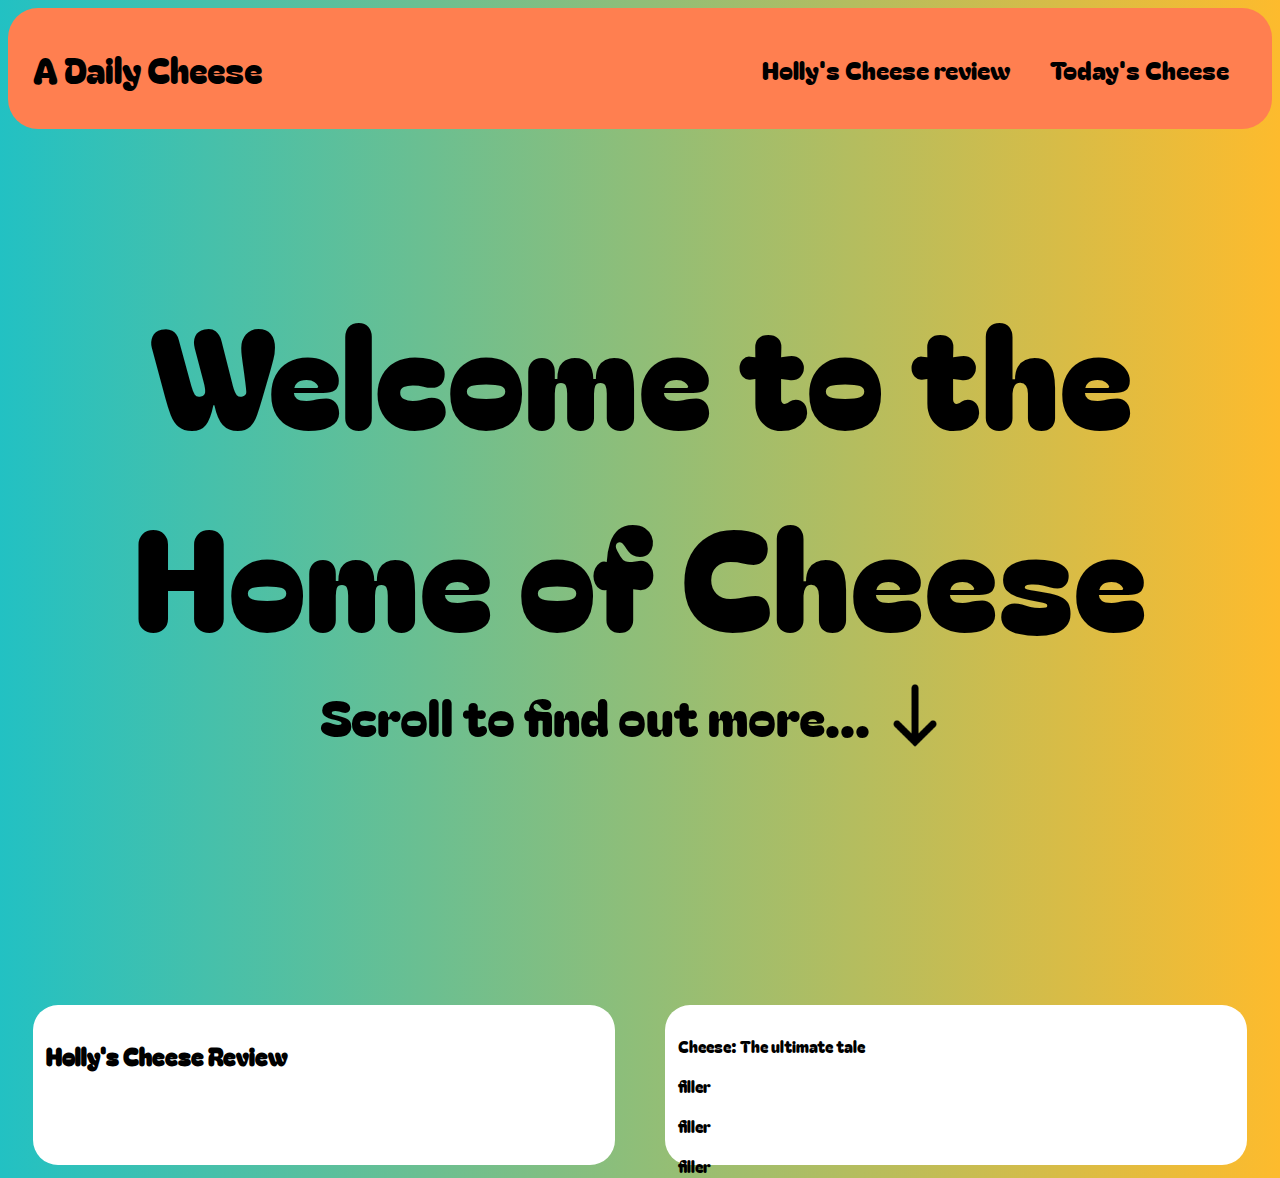
<file: index.html>
<!DOCTYPE html>
<head>
    <meta charset="UTF-8">
    <title>A Daily Cheese</title>

    <!-- Reference script and stylesheet -->
    <script src="script.js"></script>
    <link rel="stylesheet" href="mainstyle.css">

    <!-- Font import -->
    <link rel="preconnect" href="https://fonts.googleapis.com">
    <link rel="preconnect" href="https://fonts.gstatic.com" crossorigin>
    <link href="https://fonts.googleapis.com/css2?family=Bagel+Fat+One&display=swap" rel="stylesheet">
</head>
<body>
    <header class="defheader">
        <!-- Div for central column -->
        <div class="flex1">
            <p style="font-size: 35px">A Daily Cheese</p>
        </div>

        <!-- Div for right data -->
        <div class="flex1" style="text-align: end; font-size: 25px;">
            <nav>
                <span class="menu">
                    <a href="SubPages/hollyreview.html" class="defLink">Holly's Cheese review</a>
                    <a href="SubPages/today.html" class="defLink">Today's Cheese</a>
                </span>
            </nav>
        </div>
    </header>
    <main>
        <p id="big">Welcome to the<br>Home of Cheese</p>
        <div id="scrollBit" class="centreAlign" style="margin-top: 14%;">
            <p style="font-size: 50px">Scroll to find out more...</p>
            <img src="assets/arrowDown-removebg-preview.png" alt="arrow" style="width: 90px;">
        </div>

        <br><br><br><br><br><br><br><br> <!-- Add breaks to fix buffer -->

        <!-- More info -->
        <div style="display: flex;">
            <div class="moreInf" ontransitionrun="showText1()">
                <h2>Holly's Cheese Review</h2>
                <div id="text1" style="opacity: 0">
                    <p>The most detailed cheese reviews, just for you!</p>
                </div>
            </div>

            <div class="moreInf">
                <p>Cheese: The ultimate tale</p>
                <p>filler</p>
                <p>filler</p>
                <p>filler</p>
            </div>
        </div>
    </main>
    <footer>

    </footer>
</body>
</file>
<file: mainstyle.css>
/* variables */
*{
    --colour1: coral;
    --colour2: black;
}

body {
    /*font-family: 'Josefin Sans', sans-serif;*/
    font-family: 'Bagel Fat One', system-ui;
    background: rgb(34,193,195);
    background: linear-gradient(90deg, rgba(34,193,195,1) 0%, rgba(253,187,45,1) 100%);
}

.defheader {
    display: flex;
    align-items: center;
    background-color: var(--colour1);
    border-radius: 30px;
}

.flex1 {
    flex: 1;
    padding-inline: 2%;
}

.defLink {
    text-decoration: none;
    color: var(--colour2);
    padding-inline: 3%;
}

.centreAlign {
    text-align: center;
    position: absolute;
    left: 50%;
    transform: translateX(-50%);
}

.moreInf {
    background-color: white;
    border-radius: 25px;
    padding: 1%;
    flex: 1;
    margin-inline: 2%;
    height: 15vh;
    transition: height 0.5s;
}

.moreInf:hover {
    height: 25vh;
}



#scrollBit {
    display: flex;
    align-items: center;
    top: 50%;
    left: 50%;
}

#big {
    font-size: 140px;
    text-align: center;
}
</file>
